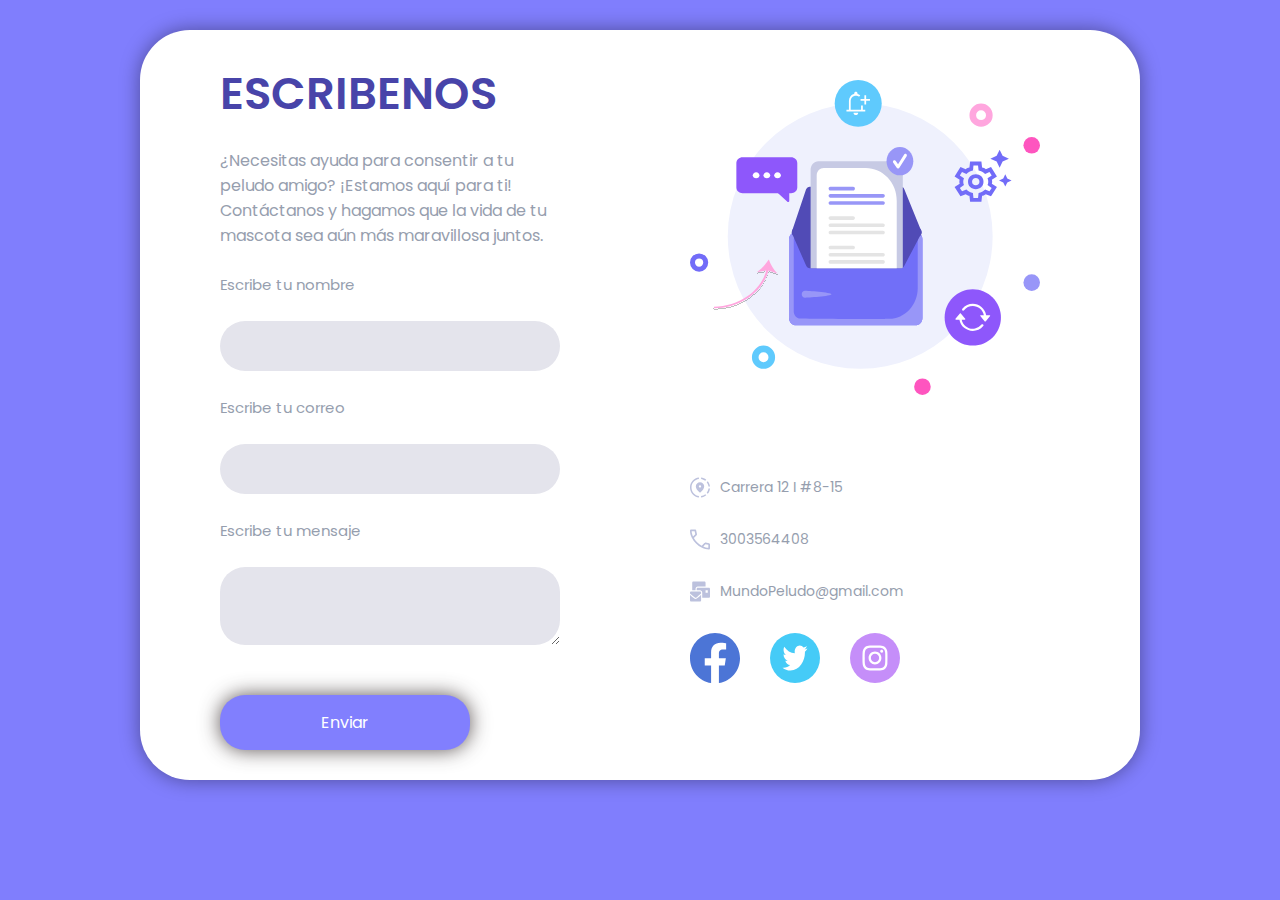
<file: Contenido/Formulario.html>
<!DOCTYPE html>
<html lang="en">

<head>
    <meta charset="UTF-8">
    <meta http-equiv="X-UA-Compatible" content="IE=edge">
    <meta name="viewport" content="width=device-width, initial-scale=1.0">
    <title>FORMULARIO</title>
    <link rel="stylesheet" href="../Css/Style.Css">
</head>

<body>
    <div class="container">
        <Form class="Form">
            <h2>ESCRIBENOS</h2>
            <p>
                ¿Necesitas ayuda para consentir a tu peludo amigo? ¡Estamos 
                aquí para ti! Contáctanos y hagamos que la vida de tu mascota
                 sea aún más maravillosa juntos.

            </p>

            <label for="Nombre">Escribe tu nombre</label>
            <input type="text" id="nombre" class="box">
            <label for="Correo"> Escribe tu correo </label>
            <input type="email" id="Correo" class="box">
            <label for="Mensaje">Escribe tu mensaje</label>
            <textarea class="box" id="Mensaje" cols="30" rows="10"></textarea>
            <input type="submit" value="Enviar" class="submit">
        </Form>

        <div class="Info">
            <a href="../index.html"><img src="../Images/info-1.svg" class="img-1" alt=""></a>
            <div class="location">
                <div class="icons">
                    <img src="../Images/gps.svg" alt="">
                    <p>Carrera 12 I #8-15</p>
                </div>
                <div class="icons">
                    <img src="../Images/number.svg" alt="">
                    <p>3003564408</p>
                </div>
                <div class="icons">
                    <img src="../Images/email.svg" alt="">
                    <p>MundoPeludo@gmail.com</p>
                </div>
            </div>



            <div class="social">
                <img src="../Images/fa.svg" alt="">
                <img src="../Images/tw.svg" alt="">
                <img src="../Images/ins.svg" alt="">
            </div>
        </div>
    </div>
</body>

</html>
</file>
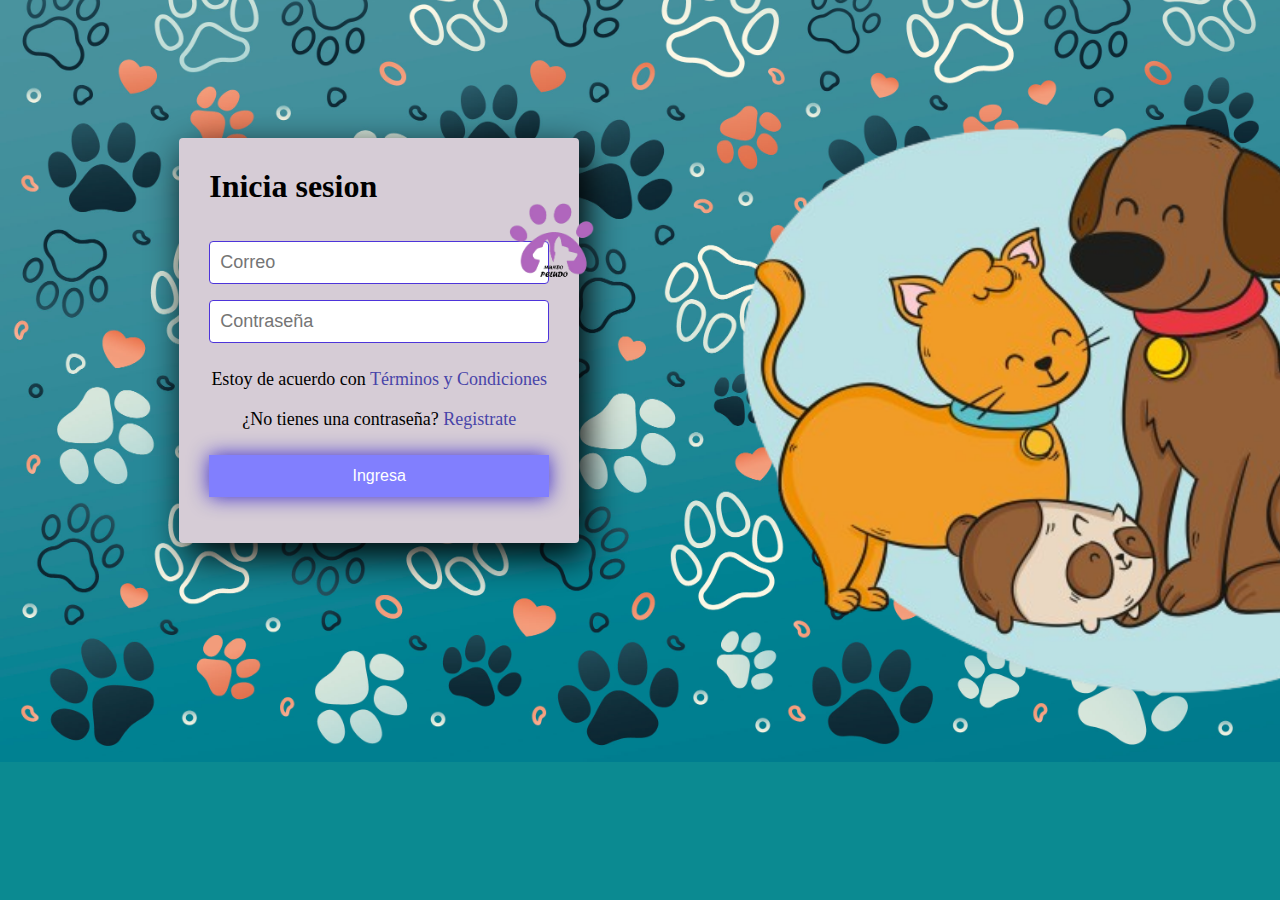
<file: Contenido/Login-inicio.html>
<!DOCTYPE html>
<html lang="en">

<head>
    <meta charset="UTF-8">
    <meta name="viewport" content="width=device-width, initial-scale=1.0">
    <meta http-equiv="X-UA-Compatible" content="ie=edge">
    <link rel="stylesheet" href="../Css/Styles-login.css">
    <title>Registro</title>
</head>

<body>
    <a href="../index.html"><img src="../imagenes/icono sin fondo.png" alt="icono prin" class="ico-prin"></a>
    <a><img src="../imagenes/fondo_login.png" alt="icono fondo" class="ico-fondo"></a>

    <section class="form-register">
        <h1>Inicia sesion</h1><br><br>
        <input class="controls" type="email" name="correo" id="correo" placeholder="Correo">
        <input class="controls" type="password" name="contraseña" id="contraseña" placeholder="Contraseña">
        <p>Estoy de acuerdo con <a href="#"> Términos y Condiciones</a></p>
        <p>¿No tienes una contraseña? <a href="./Registrate.html">Registrate</a></p>
        <input class="botons" type="submit" value="Ingresa">
    </section>
    <div class="imagen1"></div>
    <div class="imagen2"></div>
</body>

</html>
</file>
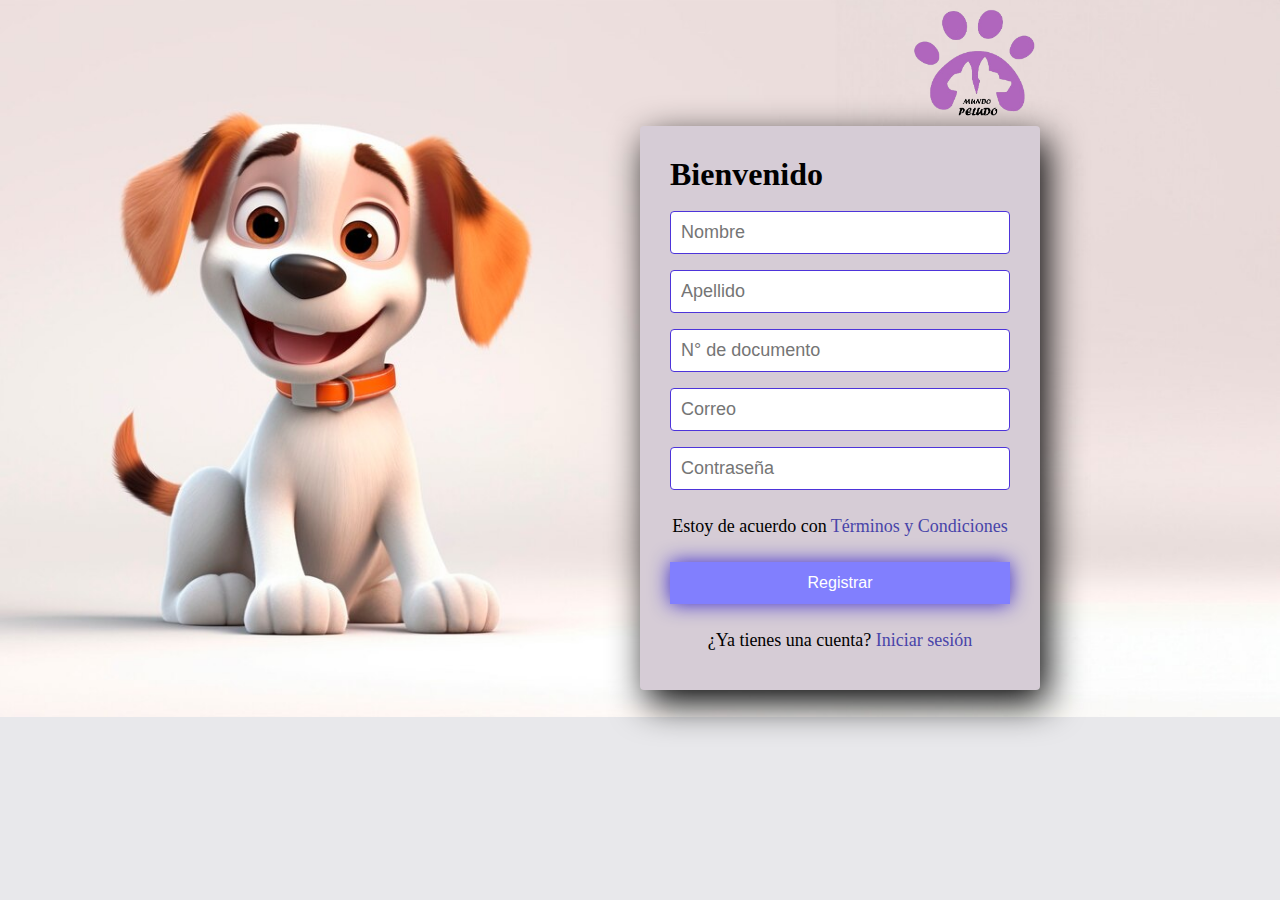
<file: Contenido/Registrate.html>
<!DOCTYPE html>
<html lang="en">
<head>
    <meta charset="UTF-8">
    <meta name="viewport" content="width=device-width, initial-scale=1.0">
    <meta http-equiv="X-UA-Compatible" content="ie=edge">
    <link rel="stylesheet" href="../Css/styles registro.css">
    <title>Bienvenido</title>
</head>
<body>
<a href="../index.html"><img src="../imagenes/icono sin fondo.png" alt="icono prin" class="ico-prin"></a>
    
    <section class="form-register">
        <h1>Bienvenido</h1><br>
        <input class="controls" type="text" name="nombres" id="nombres" placeholder="Nombre">
        <input class="controls" type="text" name="apellidos" id="apellidos" placeholder="Apellido">
        <input class="controls" type="text" name="documento" id="documento" placeholder="N° de documento">
        <input class="controls" type="email" name="correo" id="correo" placeholder="Correo">
        <input class="controls" type="password" name="contraseña" id="contraseña" placeholder="Contraseña">
        <p>Estoy de acuerdo con <a href="#"> Términos y Condiciones</a></p>
        <input class="botons" type="submit" value="Registrar">
        <p>¿Ya tienes una cuenta? <a href="#">Iniciar sesión</a></p>
    </section>
</body>
</html>
</file>
<file: Css/Style.Css>
@import url('https://fonts.googleapis.com/css2?family=Poppins:ital,wght@0,100;0,200;0,300;0,400;0,500;0,600;0,700;0,800;0,900;1,100;1,200;1,300;1,400;1,500;1,600;1,700;1,800;1,900&display=swap');

* {
    
    margin: 0;
    padding: 0;
    box-sizing:border-box;
    font-family: "Poppins", sans-serif;
}

body { 
    background-color: #807efd;   
}

.container{
    display: flex;
    background-color: #fff;
    height: 750px;
    width: 1000px;
    box-shadow: 0 0 20px rgba(0, 0, 0, 0.4);
    margin: auto;
    margin-top: 30px;
    border-radius: 50px;
}

.Form {
    padding: 30px  80px;
    width: 50%;
    display: flex;
    flex-direction: column;  
}

.Form h2 {
    font-size: 45px;
    color: #4844a9;
    font-weight: 600;
    margin-bottom: 20px;
}

.Form p{
    font-size: 16px;
    color: #969eae; 
    margin-bottom: 25px;
}

label {
    font-size: 15px;
    color: #969eae;
    margin-bottom: 25px;
}

.box {
    border: 0;
    background-color: #e4e4ec;
    padding: 15px;
    border-radius: 25px;
    margin-bottom: 25px;
    outline: none;
}

.submit {
    background-color: #817ffe;
    border: 0;
    padding: 15px;
    color: #fff;
    font-size: 16px;
    border-radius: 25px;
    width: 250px;
    margin-top: 25px;
    box-shadow: 0 0 20px rgba(61, 51, 51, 0.842);
}

.Info { 
    padding: 50px;
}

.img-1 {
    width: 350px;
    margin-bottom: 75px;
}

.locatio{
    display: flex;
    flex-direction: column;
    margin-bottom: 60px;
}

.icons {
    display: flex;
    margin-bottom: 31px;
}

.icons img {
    width: 20px;
    margin-right: 10px;
}

.icons p {
    font-size: 14px;
    color: #969eae;
}

.social {
    display: flex;

}

.social img {
    width: 50px;
    margin-right: 30px;
}

@media (max-width:900px) {

.container {
    
    width: 350px;
    height: 800px;
    margin-top: 50px;
    
}

.Info{
    
    display: none;
}

.Form {
    width: 100%;
    padding: 30px;
}

}
</file>
<file: Css/Styles-login.css>
*{
    margin: 0;
    padding: 0;
    box-sizing: border-box;
}

body { 
    background-color: #0b8a91;   
}

body{
    margin: auto;
    padding: 10%;
    background-image: url(../imagenes/fondo\ huellas.jpg);
    background-size: cover;
    background-position: center center;
    background-repeat: no-repeat;
}
.form-register {
    width: 400px;
    background: #d6ccd6;
    padding: 30px;
    margin-left: 5%;
    margin-top: 10px;
    border-radius: 4px;
    font-family: calibri;
    color: rgb(0, 0, 0);
    box-shadow: 7px 13px 37px #000;
}

.form-register h4 {
    font-size: 22px;
    margin-bottom: 20px;
}

.controls {
    width: 100%;
    background: #fff;
    padding: 10px;
    border-radius: 4px;
    margin-bottom: 16px;
    border: 1px solid #4d34da;
    font-size: 18px;
}

.form-register p {
    height: 40px;
    text-align: center;
    font-size: 18px; 
    line-height: 40px;   
}

.form-register a {
    color: #4844a9;
    text-decoration: none;
}

.form-register a:hover{
    color: white;
    text-decoration: underline;
}

.form-register .botons { /* Configuracion del boton */
    width: 100%;
    background-color: #817ffe;
    border: none;
    padding: 12px;
    color: white;
    margin: 16px 0;
    font-size: 16px;
    box-shadow: 0 0 20px rgba(30, 11, 202, 0.842);
    transition-duration: 0.4s;
    outline: none;
}

.botons:hover {
    background-color: #817ffe; /* Cambia el color de fondo al pasar el ratón */
}

/* Efecto al hacer clic */
.botons:active {
    box-shadow: 0 5px #88888a; /* Cambia la sombra cuando se hace clic */
    transform: translateY(4px); /* Desplaza el botón hacia abajo */
}

/* icono sin fondo */
.ico-prin {
    width: 104px;
    height: auto; /* Esto mantiene la proporción original de la imagen */
    position: absolute; /* Esto permite posicionar la imagen */
    top: 22%; /* Ajusta la posición vertical */
    left: 500px; /* Ajusta la posición horizontal */
}

/* icono mascotas fondo */
.ico-fondo {
    width: 800px;
    height: auto; /* Esto mantiene la proporción original de la imagen */
    position: absolute; /* Esto permite posicionar la imagen */
    top: 0; /* Ajusta la posición vertical */
    left: 700px; /* Ajusta la posición horizontal */
}
</file>
<file: Css/styles registro.css>
*{
    margin: 0;
    padding: 0;
    box-sizing: border-box;
}

body { 
    background-color: #e8e8eb;   
}

body{
    margin: auto;
    padding: 2%;
    background-image: url(../imagenes/fondo\ resgistro.jpg);
    background-size: cover;
    background-position: center;
    background-repeat: no-repeat;
}
.form-register {
    width: 400px;
    background: #d6ccd6;
    padding: 30px;
    margin-left: 50%;
    margin-top: 100px;
    border-radius: 4px;
    font-family: calibri;
    color: rgb(0, 0, 0);
    box-shadow: 7px 13px 37px #000;
}

.form-register h4 {
    font-size: 22px;
    margin-bottom: 20px;
}

.controls {
    width: 100%;
    background: #fff;
    padding: 10px;
    border-radius: 4px;
    margin-bottom: 16px;
    border: 1px solid #4d34da;
    font-size: 18px;
}

.form-register p {
    height: 40px;
    text-align: center;
    font-size: 18px; 
    line-height: 40px;   
}

.form-register a {
    color: #4844a9;
    text-decoration: none;
}

.form-register a:hover{
    color: white;
    text-decoration: underline;
}

.form-register .botons { /* Configuracion del boton */
    width: 100%;
    background-color: #817ffe;
    border: none;
    padding: 12px;
    color: white;
    margin: 16px 0;
    font-size: 16px;
    box-shadow: 0 0 20px rgba(30, 11, 202, 0.842);
    transition-duration: 0.4s;
    outline: none;
}

.botons:hover {
    background-color: #817ffe; /* Cambia el color de fondo al pasar el ratón */
}

/* Efecto al hacer clic */
.botons:active {
    box-shadow: 0 5px #88888a; /* Cambia la sombra cuando se hace clic */
    transform: translateY(4px); /* Desplaza el botón hacia abajo */
}

/* icono sin fondo */
.ico-prin {
    width: 150px;
    height: auto; /* Esto mantiene la proporción original de la imagen */
    position: absolute; /* Esto permite posicionar la imagen */
    top: 2px; /* Ajusta la posición vertical */
    left: 900px; /* Ajusta la posición horizontal */
}
</file>
